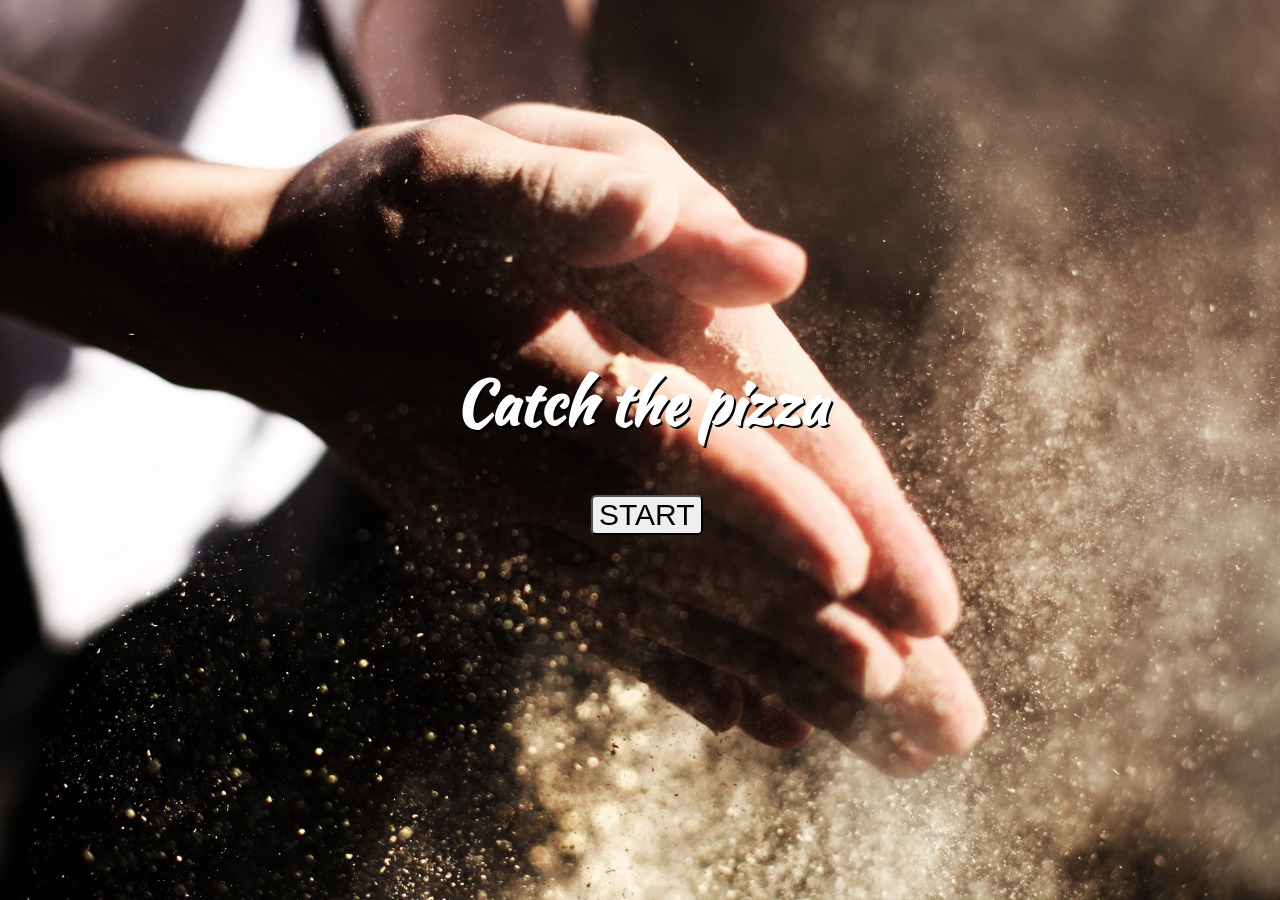
<file: index.html>
<!DOCTYPE html>
<html lang="EN">

<head>
    <meta charset="utf-8">
    <meta name="viewport" content="width=device-width, initial-scale=1.0">
    <link href="https://fonts.googleapis.com/css?family=Amatic+SC|Indie+Flower|Kaushan+Script|Pacifico" rel="stylesheet">
    <title>Smack the Pizza</title>
    <style>
        body {
            margin: 0;
            padding: 0;
            height: 100vh;
            width: 100vw;
            background-image: url(background.jpg);
            background-repeat: no-repeat;
            background-position: center center;
            background-size: cover;
        }

        #pizza {
            height: 161px;
            width: 170px;
            background-image: url(pizza.png);
            margin: 0;
            padding: 0;
        }

        .rPosition {
            transition: all .3s;
            margin: 0;
            padding: 0;
        }

        /*.start {
            position: absolute;
            left: 40%;
            top: 40%;
        }*/

        .start h1 {
            position: absolute;
            left: 0;
            top: 40%;
            right: 0;
            bottom: 0;
            margin: auto;
            text-align: center;
            color: white;
            font-size: 60px;
            text-shadow: 2px 2px black;
            font-family: 'Kaushan Script', cursive;


        }

        .start .buttonContainer {
            width: 98px;
            position: absolute;
            left: 0;
            top: 55%;
            right: 0;
            bottom: 0;
            margin: 0 auto;
        }
        .startButton{
            font-size: 30px;
            border-radius: 5px;
        }
        .hide{
            display:none;
        }
        .fade{
            animation: fadeAway .5s forwards;
        }
        @keyframes fadeAway{
            to{
                opacity: 0;
            }
        }
    </style>
</head>

<body>
    <input type="button" class="stopButton hide" value="Stop">

    <div class="start">
        <h1>Catch the pizza</h1>
        <div class="buttonContainer">
            <input type="button" class="startButton" value="START">
        </div>
    </div>

    <div id="pizza" class="rPosition hide">
    </div>

    <audio class="wazupAudio">
            <source src="wazup.mp3" type="audio/mpeg">
                Your browser does not support the audio element.
    </audio>
    <audio class="screamAudio">
            <source src="scream1.mp3" type="audio/mpeg">
                Your browser does not support the audio element.
    </audio>
    <audio class="pizzaAudio">
            <source src="pizza-song.mp3" type="audio/mpeg">
                Your browser does not support the audio element.
    </audio>

</body>
<script>
    let pizza = document.querySelector("#pizza");
    let rPosition = document.querySelector(".rPosition");
    let stop = document.querySelector(".stopButton");
    let start = document.querySelector(".startButton");
    let run = 0;
    let header = document.querySelector(".start h1");
    let bodyE = document.querySelector("body");
    let wazupA = document.querySelector(".wazupAudio")
    let screamA = document.querySelector(".screamAudio")
    let pizzaA = document.querySelector(".pizzaAudio")
    let contin = 0;

    //Defining vw and vh
    var w = Math.max(document.documentElement.clientWidth, window.innerWidth || 0)
    var h = Math.max(document.documentElement.clientHeight, window.innerHeight || 0)

    //Play pizza audio
    pizzaA.volume = 0.1;
    pizzaA.play();

    stop.addEventListener('click', function() {
        if(contin == 0){
            stop.value = "Continue";
            pizzaA.pause();
            contin=1;
            run = 1;
            rPosition.style.transition = "all 0s";
        }
        else if(contin ==1){
            stop.value = "Stop";
            pizzaA.play();
            contin=1;
            run = 0;
            rPosition.style.transition = "all .3s";
            moveAround();
        }
    });
    start.addEventListener('click', function() {
        run = 0;
        moveAround();
        pizza.classList.remove("hide");
        stop.classList.remove("hide");
        start.classList.add("fade");
        header.classList.add("fade")

    });
    //setTimeout(moveAround, 500);
    rPosition.addEventListener('click', caughtPizza);

    function moveAround() {
        let x = (Math.random() * w);
        let y = (Math.random() * h);

        if (x > w - 200) {
            x = w - 200;
            console.log("STOP X")
        }
        if (y > h - 190) {
            y = h - 190;
            console.log("STOP X")
        }

        rPosition.style.transform = "translate(" + x + "px," + y + "px)";
        console.log(x + "," + y);
        console.log(h + "," + w);
        if (run == 0) {
            setTimeout(moveAround, 100);

        }


    }

    function caughtPizza() {
        run = 1;
        bodyE.style.backgroundImage = "url(whatsup.jpg)";
        pizza.classList.add("hide");
        pizzaA.pause();
        wazupA.play();
        setTimeout(scary, 2000);
    }

    function scary() {
        bodyE.style.backgroundImage = "url(scare.jpg)";
        screamA.play();
        wazupA.pause();


    }
</script>

</html>
</file>
